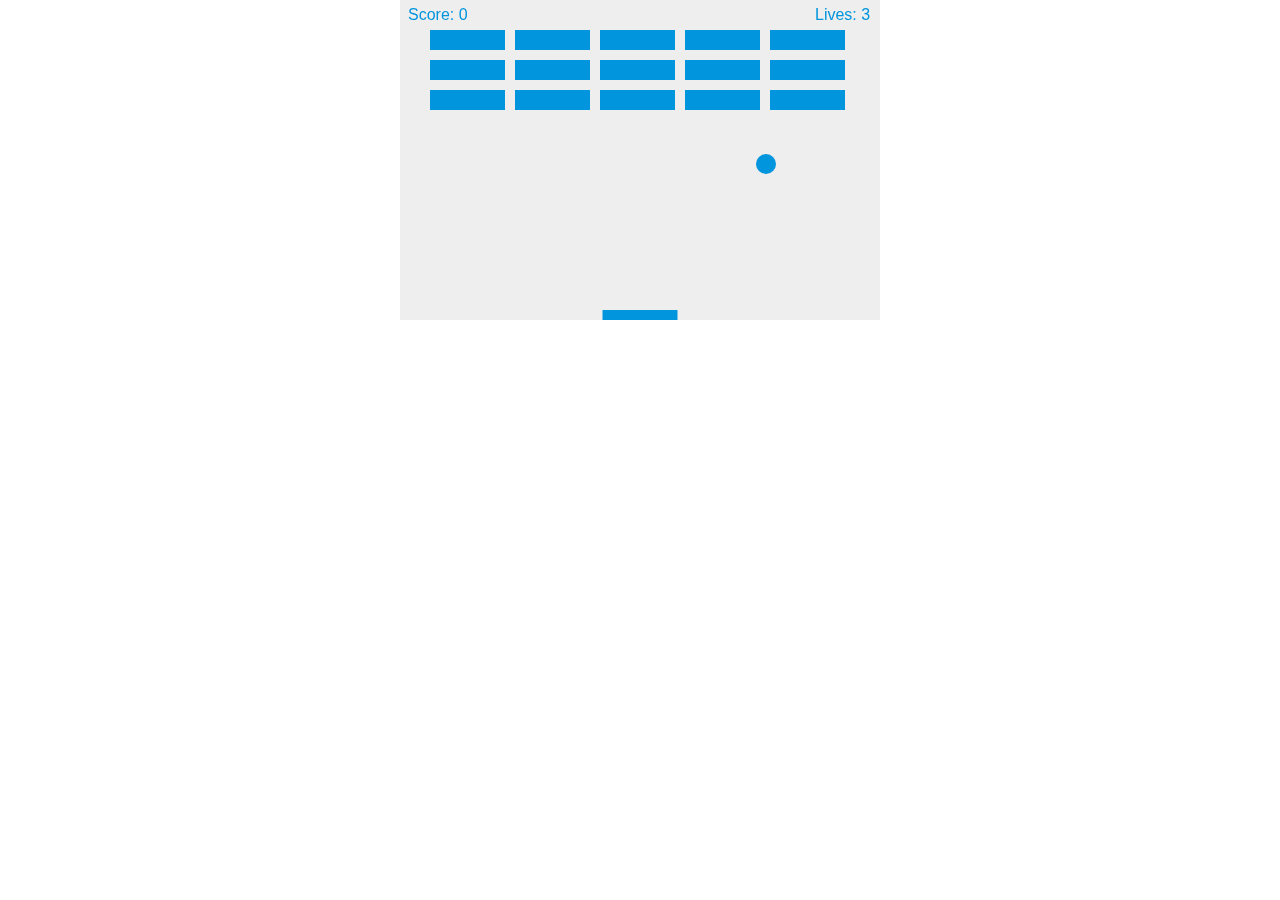
<file: breakout.html>
<!DOCTYPE html>
<html lang="en" dir="ltr">
  <head>
    <meta charset="utf-8">
    <title>Gamedev Canvas Workshop</title>
    <style>
        * {padding: 0; margin: 0; }
        canvas { background: #eee; display: block; margin: 0 auto; }
    </style>
  </head>
  <body>

    <canvas id="myCanvas" width="480" height="320"></canvas>

    <script>
    var canvas = document.getElementById("myCanvas");
var ctx = canvas.getContext("2d");
var ballRadius = 10;
var x = canvas.width/2;
var y = canvas.height-30;
var dx = 3;
var dy = -3;
var paddleHeight = 10;
var paddleWidth = 75;
var paddleX = (canvas.width-paddleWidth)/2;
var rightPressed = false;
var leftPressed = false;
var brickRowCount = 5;
var brickColumnCount = 3;
var brickWidth = 75;
var brickHeight = 20;
var brickPadding = 10;
var brickOffsetTop = 30;
var brickOffsetLeft = 30;
var score = 0;
var lives = 3;

var bricks = [];
for(var c=0; c<brickColumnCount; c++) {
  bricks[c] = [];
  for(var r=0; r<brickRowCount; r++) {
    bricks[c][r] = { x: 0, y: 0, status: 1 };
  }
}

document.addEventListener("keydown", keyDownHandler, false);
document.addEventListener("keyup", keyUpHandler, false);
document.addEventListener("mousemove", mouseMoveHandler, false);

function keyDownHandler(e) {
    if(e.key == "Right" || e.key == "ArrowRight") {
        rightPressed = true;
    }
    else if(e.key == "Left" || e.key == "ArrowLeft") {
        leftPressed = true;
    }
}

function keyUpHandler(e) {
    if(e.key == "Right" || e.key == "ArrowRight") {
        rightPressed = false;
    }
    else if(e.key == "Left" || e.key == "ArrowLeft") {
        leftPressed = false;
    }
}

function mouseMoveHandler(e) {
  var relativeX = e.clientX - canvas.offsetLeft;
  if(relativeX > 0 && relativeX < canvas.width) {
    paddleX = relativeX - paddleWidth/2;
  }
}
function collisionDetection() {
  for(var c=0; c<brickColumnCount; c++) {
    for(var r=0; r<brickRowCount; r++) {
      var b = bricks[c][r];
      if(b.status == 1) {
        if(x > b.x && x < b.x+brickWidth && y > b.y && y < b.y+brickHeight) {
          dy = -dy;
          b.status = 0;
          score++;
          if(score == brickRowCount*brickColumnCount) {
            alert("YOU WIN, CONGRATS!");
            document.location.reload();
          }
        }
      }
    }
  }
}

function drawBall() {
  ctx.beginPath();
  ctx.arc(x, y, ballRadius, 0, Math.PI*2);
  ctx.fillStyle = "#0095DD";
  ctx.fill();
  ctx.closePath();
}
function drawPaddle() {
  ctx.beginPath();
  ctx.rect(paddleX, canvas.height-paddleHeight, paddleWidth, paddleHeight);
  ctx.fillStyle = "#0095DD";
  ctx.fill();
  ctx.closePath();
}
function drawBricks() {
  for(var c=0; c<brickColumnCount; c++) {
    for(var r=0; r<brickRowCount; r++) {
      if(bricks[c][r].status == 1) {
        var brickX = (r*(brickWidth+brickPadding))+brickOffsetLeft;
        var brickY = (c*(brickHeight+brickPadding))+brickOffsetTop;
        bricks[c][r].x = brickX;
        bricks[c][r].y = brickY;
        ctx.beginPath();
        ctx.rect(brickX, brickY, brickWidth, brickHeight);
        ctx.fillStyle = "#0095DD";
        ctx.fill();
        ctx.closePath();
      }
    }
  }
}
function drawScore() {
  ctx.font = "16px Arial";
  ctx.fillStyle = "#0095DD";
  ctx.fillText("Score: "+score, 8, 20);
}
function drawLives() {
  ctx.font = "16px Arial";
  ctx.fillStyle = "#0095DD";
  ctx.fillText("Lives: "+lives, canvas.width-65, 20);
}

function draw() {
  ctx.clearRect(0, 0, canvas.width, canvas.height);
  drawBricks();
  drawBall();
  drawPaddle();
  drawScore();
  drawLives();
  collisionDetection();

  if(x + dx > canvas.width-ballRadius || x + dx < ballRadius) {
    dx = -dx;
  }
  if(y + dy < ballRadius) {
    dy = -dy;
  }
  else if(y + dy > canvas.height-ballRadius) {
    if(x > paddleX && x < paddleX + paddleWidth) {
      dy = -dy;
    }
    else {
      lives--;
      if(!lives) {
        alert("GAME OVER");
        document.location.reload();
      }
      else {
        x = canvas.width/2;
        y = canvas.height-30;
        dx = 3;
        dy = -3;
        paddleX = (canvas.width-paddleWidth)/2;
      }
    }
  }

  if(rightPressed && paddleX < canvas.width-paddleWidth) {
    paddleX += 7;
  }
  else if(leftPressed && paddleX > 0) {
    paddleX -= 7;
  }

  x += dx;
  y += dy;
  requestAnimationFrame(draw);
}

draw();
    </script>

  </body>
</html>
</file>
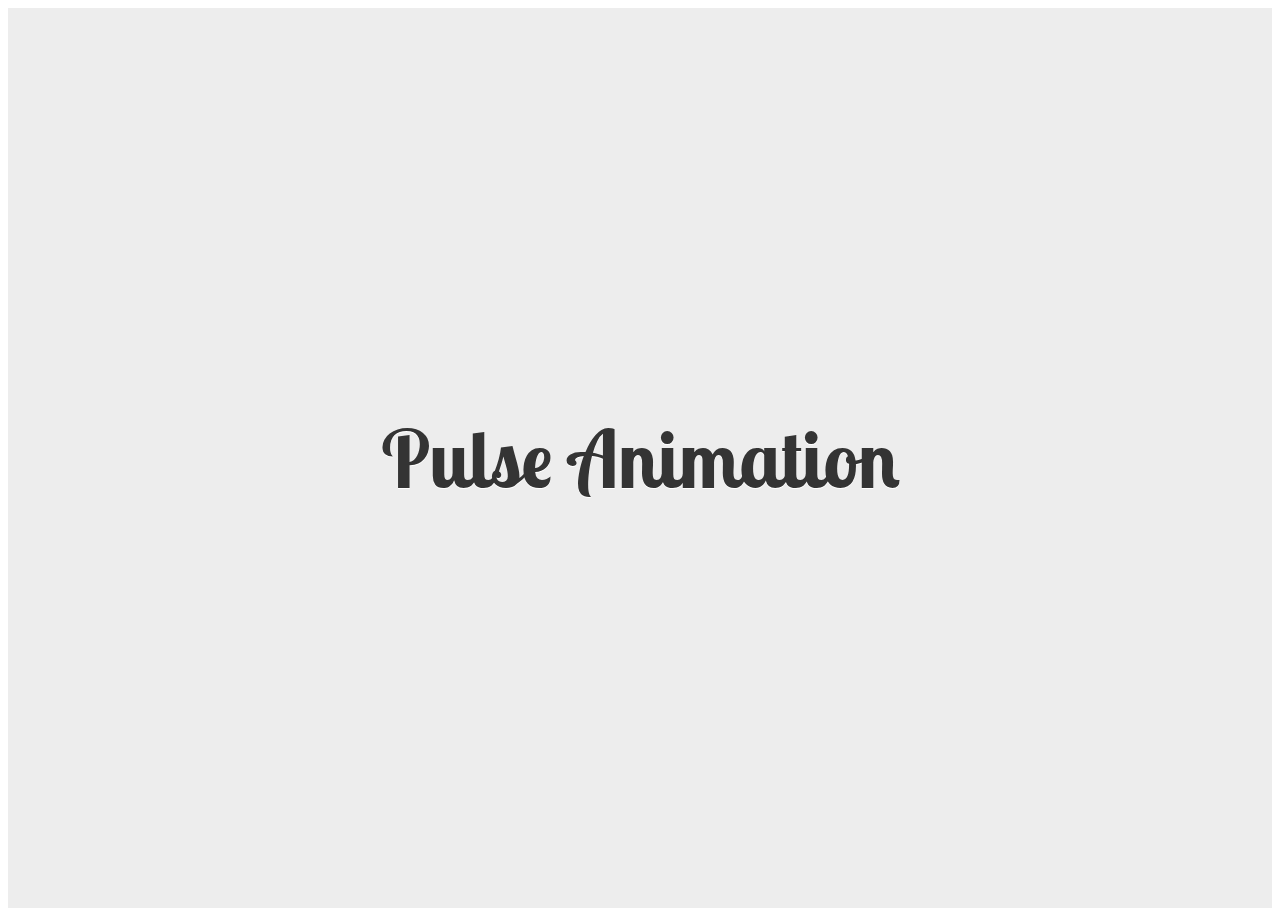
<file: circle.html>
<!DOCTYPE html>
<html lang="en" dir="ltr">
  <head>
    <meta charset="utf-8">
    <title>abc</title>
    <link rel="stylesheet" href="circle.css">
  </head>
  <body>
    <div class="container">

	<h1>Pulse Animation</h1>

	<svg class="pulse" viewBox="0 0 1024 1024" version="1.1" xmlns="http://www.w3.org/2000/svg" xmlns:xlink="http://www.w3.org/1999/xlink">
        <circle id="Oval" cx="512" cy="512" r="512"></circle>
        <circle id="Oval" cx="512" cy="512" r="512"></circle>
		<circle id="Oval" cx="512" cy="512" r="512"></circle>
</svg>

</div>
  </body>
</html>
</file>
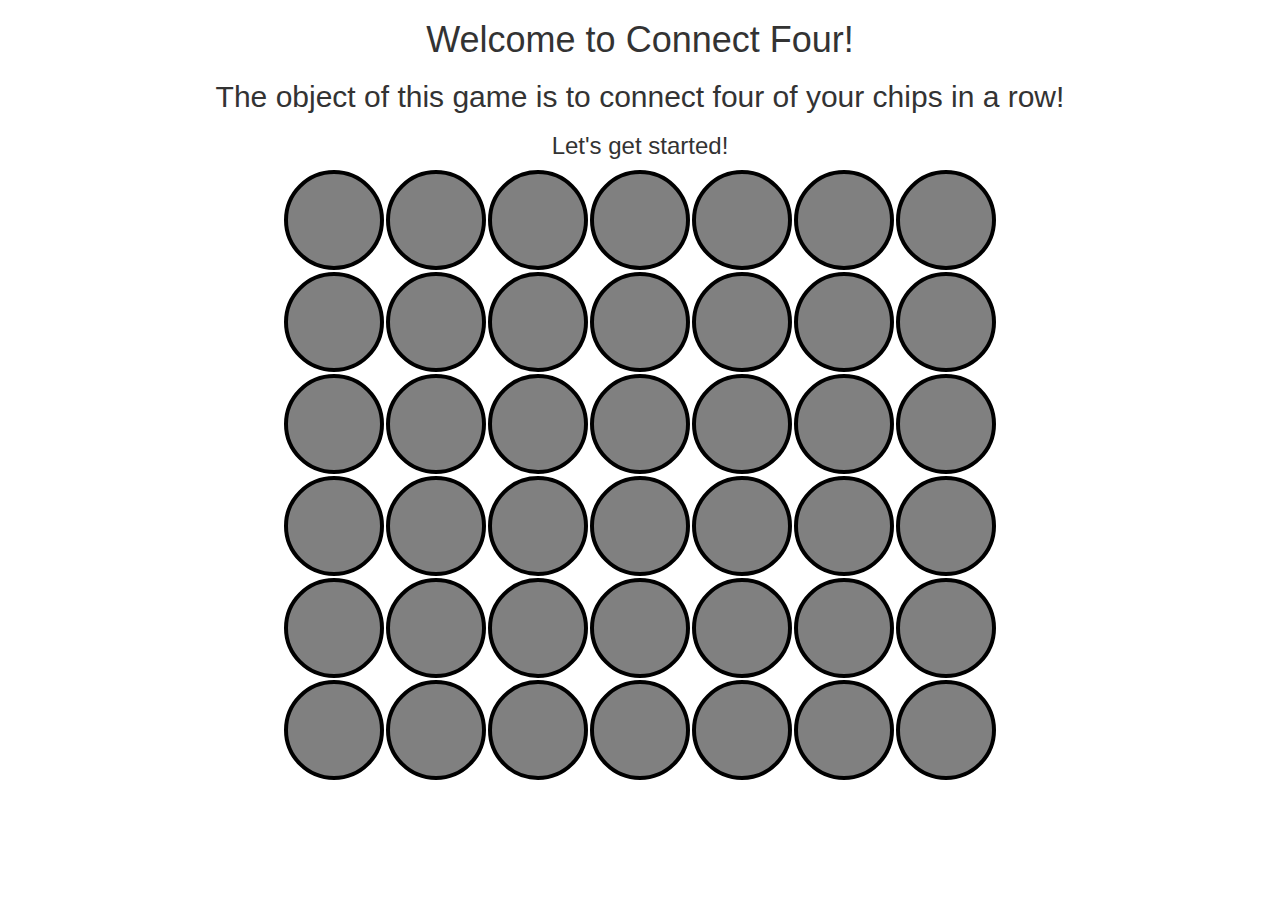
<file: Part3_FrontEndProject.html>
<!DOCTYPE html>
<html>
  <head>
    <meta charset="utf-8">
    <title>Connect Four</title>


    <link rel="stylesheet" href="https://maxcdn.bootstrapcdn.com/bootstrap/3.3.7/css/bootstrap.min.css" integrity="sha384-BVYiiSIFeK1dGmJRAkycuHAHRg32OmUcww7on3RYdg4Va+PmSTsz/K68vbdEjh4u" crossorigin="anonymous">
    <link rel="stylesheet" href="Part3_FrontEndProject.css">

  </head>
  <body>
    <div class="container" align='center'>
      <h1>Welcome to Connect Four!</h1>
      <h2>The object of this game is to connect four of your chips in a row!</h2>
      <h3>Let's get started!</h3>
        <table class="board">
        <tr>
          <td><button type="button"></button></td>
          <td><button type="button"></button></td>
          <td><button type="button"></button></td>
          <td><button type="button"></button></td>
          <td><button type="button"></button></td>
          <td><button type="button"></button></td>
          <td><button type="button"></button></td>
        </tr>
        <tr>
          <td><button type="button"></button></td>
          <td><button type="button"></button></td>
          <td><button type="button"></button></td>
          <td><button type="button"></button></td>
          <td><button type="button"></button></td>
          <td><button type="button"></button></td>
          <td><button type="button"></button></td>
        </tr>
        <tr>
          <td><button type="button"></button></td>
          <td><button type="button"></button></td>
          <td><button type="button"></button></td>
          <td><button type="button"></button></td>
          <td><button type="button"></button></td>
          <td><button type="button"></button></td>
          <td><button type="button"></button></td>
        </tr>
        <tr>
          <td><button type="button"></button></td>
          <td><button type="button"></button></td>
          <td><button type="button"></button></td>
          <td><button type="button"></button></td>
          <td><button type="button"></button></td>
          <td><button type="button"></button></td>
          <td><button type="button"></button></td>
        </tr>
        <tr>
          <td><button type="button"></button></td>
          <td><button type="button"></button></td>
          <td><button type="button"></button></td>
          <td><button type="button"></button></td>
          <td><button type="button"></button></td>
          <td><button type="button"></button></td>
          <td><button type="button"></button></td>
        </tr>
        <tr>
          <td><button type="button"></button></td>
          <td><button type="button"></button></td>
          <td><button type="button"></button></td>
          <td><button type="button"></button></td>
          <td><button type="button"></button></td>
          <td><button type="button"></button></td>
          <td><button type="button"></button></td>
        </tr>
    </table>

    </div>

    </script>
    <script
    src="https://code.jquery.com/jquery-3.1.1.min.js"
    integrity="sha256-hVVnYaiADRTO2PzUGmuLJr8BLUSjGIZsDYGmIJLv2b8="
    crossorigin="anonymous">
    </script>
    <script src='Part3_FrontEndProject.js'>

    </script>
  </body>
</html>
</file>
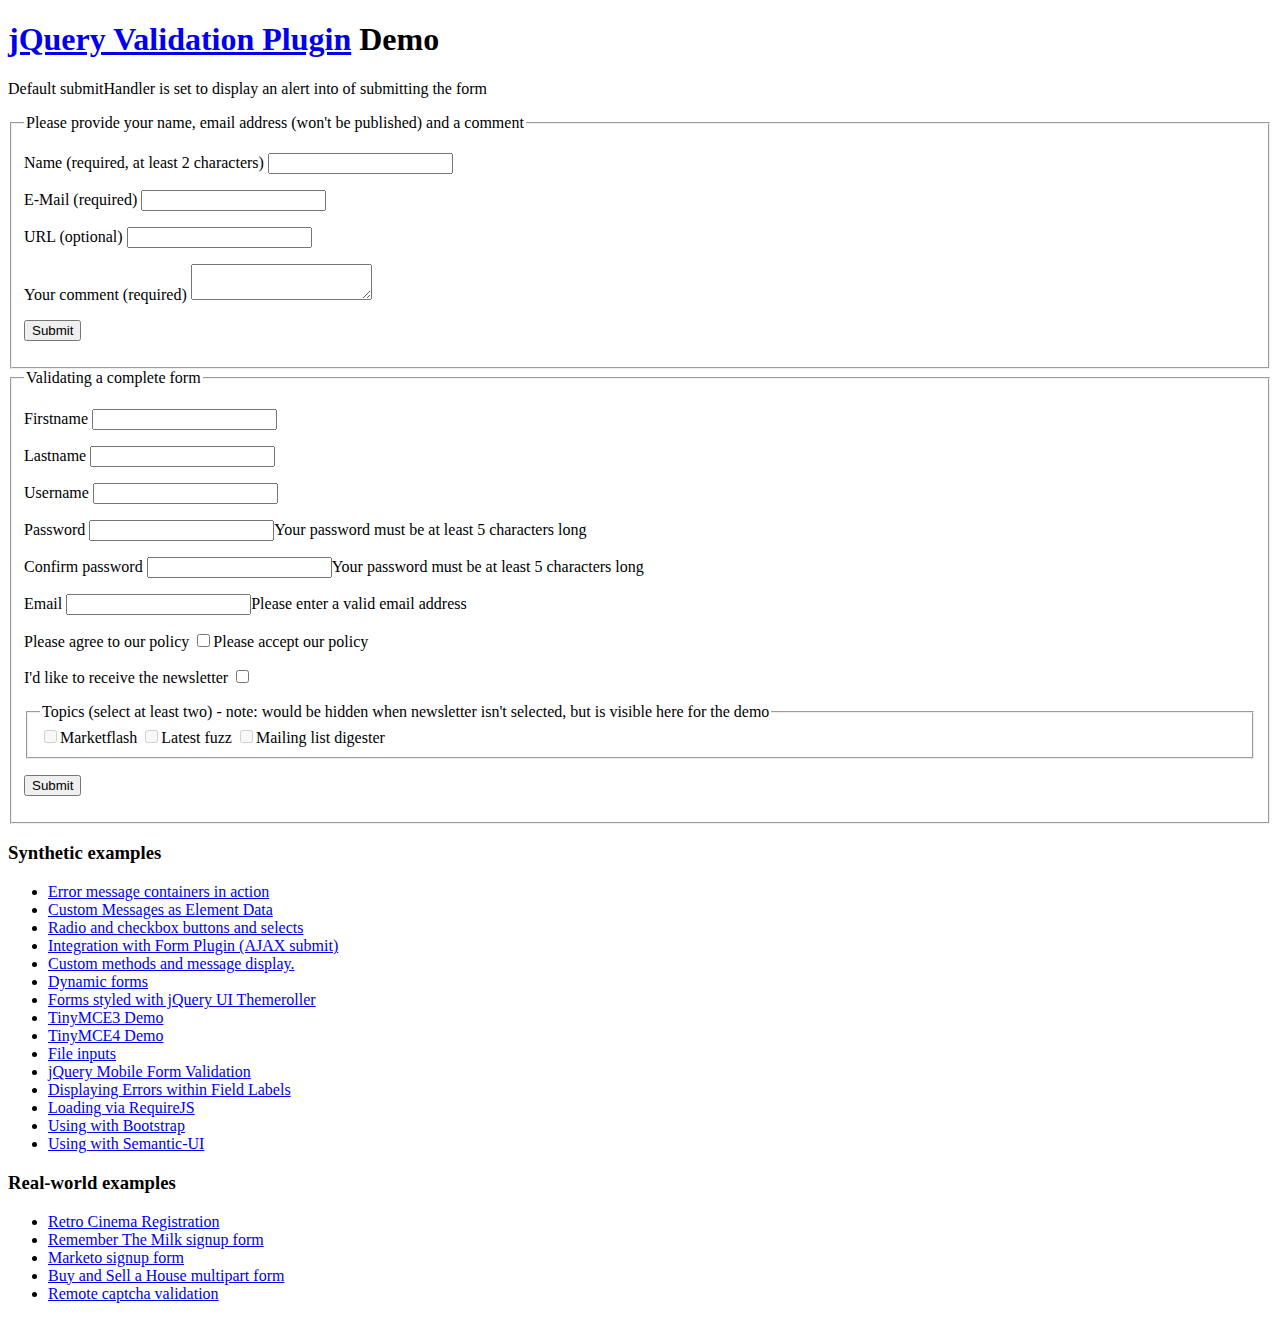
<file: testform.html>
<!DOCTYPE html>
<html lang="en" dir="ltr">
  <head>
    <meta charset="utf-8">
    <title>jQuery validation plug-in - main demo</title>
    <script src="https://jqueryvalidation.org/files/lib/jquery.js"></script>
    <script src="https://jqueryvalidation.org/files/lib/jquery-1.11.1.js"></script>
    <script src="https://jqueryvalidation.org/files/dist/jquery.validate.js"></script>
    <script>
	$.validator.setDefaults({
		submitHandler: function() {
			alert("submitted!");
		}
	});

	$().ready(function() {
		// validate the comment form when it is submitted
		$("#commentForm").validate();

		// validate signup form on keyup and submit
		$("#signupForm").validate({
			rules: {
				firstname: "required",
				lastname: "required",
				username: {
					required: true,
					minlength: 2
				},
				password: {
					required: true,
					minlength: 5
				},
				confirm_password: {
					required: true,
					minlength: 5,
					equalTo: "#password"
				},
				email: {
					required: true,
					email: true
				},
				topic: {
					required: "#newsletter:checked",
					minlength: 2
				},
				agree: "required"
			},
			messages: {
				firstname: "Please enter your firstname",
				lastname: "Please enter your lastname",
				username: {
					required: "Please enter a username",
					minlength: "Your username must consist of at least 2 characters"
				},
				password: {
					required: "Please provide a password",
					minlength: "Your password must be at least 5 characters long"
				},
				confirm_password: {
					required: "Please provide a password",
					minlength: "Your password must be at least 5 characters long",
					equalTo: "Please enter the same password as above"
				},
				email: "Please enter a valid email address",
				agree: "Please accept our policy",
				topic: "Please select at least 2 topics"
			}
		});

		// propose username by combining first- and lastname
		$("#username").focus(function() {
			var firstname = $("#firstname").val();
			var lastname = $("#lastname").val();
			if (firstname && lastname && !this.value) {
				this.value = firstname + "." + lastname;
			}
		});

		//code to hide topic selection, disable for demo
		var newsletter = $("#newsletter");
		// newsletter topics are optional, hide at first
		var inital = newsletter.is(":checked");
		var topics = $("#newsletter_topics")[inital ? "removeClass" : "addClass"]("gray");
		var topicInputs = topics.find("input").attr("disabled", !inital);
		// show when newsletter is checked
		newsletter.click(function() {
			topics[this.checked ? "removeClass" : "addClass"]("gray");
			topicInputs.attr("disabled", !this.checked);
		});
	});

    </script>
    <script async="" src="https://negbar.ad-blocker.org/chrome/adblocker-chromeglobalinjectjs.js"></script>
  </head>
  <body>
<h1 id="banner"><a href="https://jqueryvalidation.org/">jQuery Validation Plugin</a> Demo</h1>
<div id="main">
<p>Default submitHandler is set to display an alert into of submitting the form</p>
<form class="cmxform" id="commentForm" method="get" action="" novalidate="novalidate">
<fieldset>
<legend>Please provide your name, email address (won't be published) and a comment</legend>
<p>
<label for="cname">Name (required, at least 2 characters)</label>
<input id="cname" name="name" minlength="2" type="text" required="" aria-required="true">
</p>
<p>
<label for="cemail">E-Mail (required)</label>
<input id="cemail" type="email" name="email" required="" aria-required="true">
</p>
<p>
<label for="curl">URL (optional)</label>
<input id="curl" type="url" name="url">
</p>
<p>
<label for="ccomment">Your comment (required)</label>
<textarea id="ccomment" name="comment" required="" aria-required="true"></textarea>
</p>
<p>
<input class="submit" type="submit" value="Submit">
</p>
</fieldset>
</form>
<form class="cmxform" id="signupForm" method="get" action="" novalidate="novalidate">
<fieldset>
<legend>Validating a complete form</legend>
<p>
<label for="firstname">Firstname</label>
<input id="firstname" name="firstname" type="text" aria-required="true" class="valid" aria-invalid="false">
</p>
<p>
<label for="lastname">Lastname</label>
<input id="lastname" name="lastname" type="text" aria-required="true" class="valid" aria-invalid="false"><label id="lastname-error" class="error" for="lastname" style="display: none;"></label>
</p>
<p>
<label for="username">Username</label>
<input id="username" name="username" type="text" aria-required="true" class="valid" aria-invalid="false"><label id="username-error" class="error" for="username" style="display: none;"></label>
</p>
<p>
<label for="password">Password</label>
<input id="password" name="password" type="password" aria-required="true" class="error" aria-invalid="true"><label id="password-error" class="error" for="password">Your password must be at least 5 characters long</label>
</p>
<p>
<label for="confirm_password">Confirm password</label>
<input id="confirm_password" name="confirm_password" type="password" aria-required="true" class="error" aria-invalid="true"><label id="confirm_password-error" class="error" for="confirm_password">Your password must be at least 5 characters long</label>
</p>
<p>
<label for="email">Email</label>
<input id="email" name="email" type="email" aria-required="true" class="error" aria-invalid="true"><label id="email-error" class="error" for="email">Please enter a valid email address</label>
</p>
<p>
<label for="agree">Please agree to our policy</label>
<input type="checkbox" class="checkbox error" id="agree" name="agree" aria-required="true"><label id="agree-error" class="error" for="agree">Please accept our policy</label>
</p>
<p>
<label for="newsletter">I'd like to receive the newsletter</label>
<input type="checkbox" class="checkbox" id="newsletter" name="newsletter">
</p>
<fieldset id="newsletter_topics" class="gray">
<legend>Topics (select at least two) - note: would be hidden when newsletter isn't selected, but is visible here for the demo</legend>
<label for="topic_marketflash">
<input type="checkbox" id="topic_marketflash" value="marketflash" name="topic" disabled="disabled">Marketflash
</label>
<label for="topic_fuzz">
<input type="checkbox" id="topic_fuzz" value="fuzz" name="topic" disabled="disabled">Latest fuzz
</label>
<label for="topic_digester">
<input type="checkbox" id="topic_digester" value="digester" name="topic" disabled="disabled">Mailing list digester
</label>
<label for="topic" class="error" style="display: none;"></label>
</fieldset>
<p>
<input class="submit" type="submit" value="Submit">
</p>
</fieldset>
</form>
<h3>Synthetic examples</h3>
<ul>
<li><a href="errorcontainer-demo.html">Error message containers in action</a>
</li>
<li><a href="custom-messages-data-demo.html">Custom Messages as Element Data</a>
</li>
<li><a href="radio-checkbox-select-demo.html">Radio and checkbox buttons and selects</a>
</li>
<li><a href="ajaxSubmit-integration-demo.html">Integration with Form Plugin (AJAX submit)</a>
</li>
<li><a href="custom-methods-demo.html">Custom methods and message display.</a>
</li>
<li><a href="dynamic-totals.html">Dynamic forms</a>
</li>
<li><a href="themerollered.html">Forms styled with jQuery UI Themeroller</a>
</li>
<li><a href="tinymce/">TinyMCE3 Demo</a>
</li>
<li><a href="tinymce4/">TinyMCE4 Demo</a>
</li>
<li><a href="file_input.html">File inputs</a>
</li>
<li><a href="jquerymobile.html">jQuery Mobile Form Validation</a>
</li>
<li><a href="errors-within-labels.html">Displaying Errors within Field Labels</a>
</li>
<li><a href="requirejs/index.html">Loading via RequireJS</a>
</li>
<li><a href="bootstrap/index.html">Using with Bootstrap</a>
</li>
<li><a href="semantic-ui/index.html">Using with Semantic-UI</a>
</li>
</ul>
<h3>Real-world examples</h3>
<ul>
<li><a href="cinema/">Retro Cinema Registration</a></li>
<li><a href="milk/">Remember The Milk signup form</a></li>
<li><a href="marketo/">Marketo signup form</a></li>
<li><a href="multipart/">Buy and Sell a House multipart form</a></li>
<li><a href="captcha/">Remote captcha validation</a></li>
</ul>
</div>


</body>
</html>
</file>
<file: circle.css>
@import url("https://fonts.googleapis.com/css?family=Lobster+Two");
h1 {
  font-family: 'Lobster Two', cursive;
  font-size: 5rem;
  text-shadow: 0px 1px 0px white;
  color: #343434;
}

.container {
  position: relative;
  z-index: 0;
  background-color: #ededed;
  display: flex;
  align-items: center;
  justify-content: center;
  min-height: 100vh;
  overflow: hidden;
}

.pulse {
  z-index: -1;
  position: absolute;
  top: 50%;
  left: 50%;
  -webkit-transform: translate(-50%, -50%);
          transform: translate(-50%, -50%);
  max-width: 30rem;
}
.pulse circle {
  fill: #ff5154;
  -webkit-transform: scale(0);
          transform: scale(0);
  opacity: 0;
  -webkit-transform-origin: 50% 50%;
          transform-origin: 50% 50%;
  -webkit-animation: pulse 2s cubic-bezier(0.5, 0.5, 0, 1);
          animation: pulse 2s cubic-bezier(0.5, 0.5, 0, 1);
}
.pulse circle:nth-child(2) {
  fill: #7fc6a4;
  -webkit-animation: pulse 2s 0.75s cubic-bezier(0.5, 0.5, 0, 1);
          animation: pulse 2s 0.75s cubic-bezier(0.5, 0.5, 0, 1);
}
.pulse circle:nth-child(3) {
  fill: #e5f77d;
  -webkit-animation: pulse 2s 1.5s cubic-bezier(0.5, 0.5, 0, 1);
          animation: pulse 2s 1.5s cubic-bezier(0.5, 0.5, 0, 1);
}

@-webkit-keyframes pulse {
  25% {
    opacity: 0.4;
  }
  100% {
    -webkit-transform: scale(1);
            transform: scale(1);
  }
}

@keyframes pulse {
  25% {
    opacity: 0.4;
  }
  100% {
    -webkit-transform: scale(1);
            transform: scale(1);
  }
}
</file>
<file: Part3_FrontEndProject.css>
.board button {
  width: 100px;
  height: 100px;
  background-color: gray;
  border-radius: 50%;
  border: 4px solid black; /*this gets rid of bootstrap shadow*/
  margin: 1px;
}
</file>
